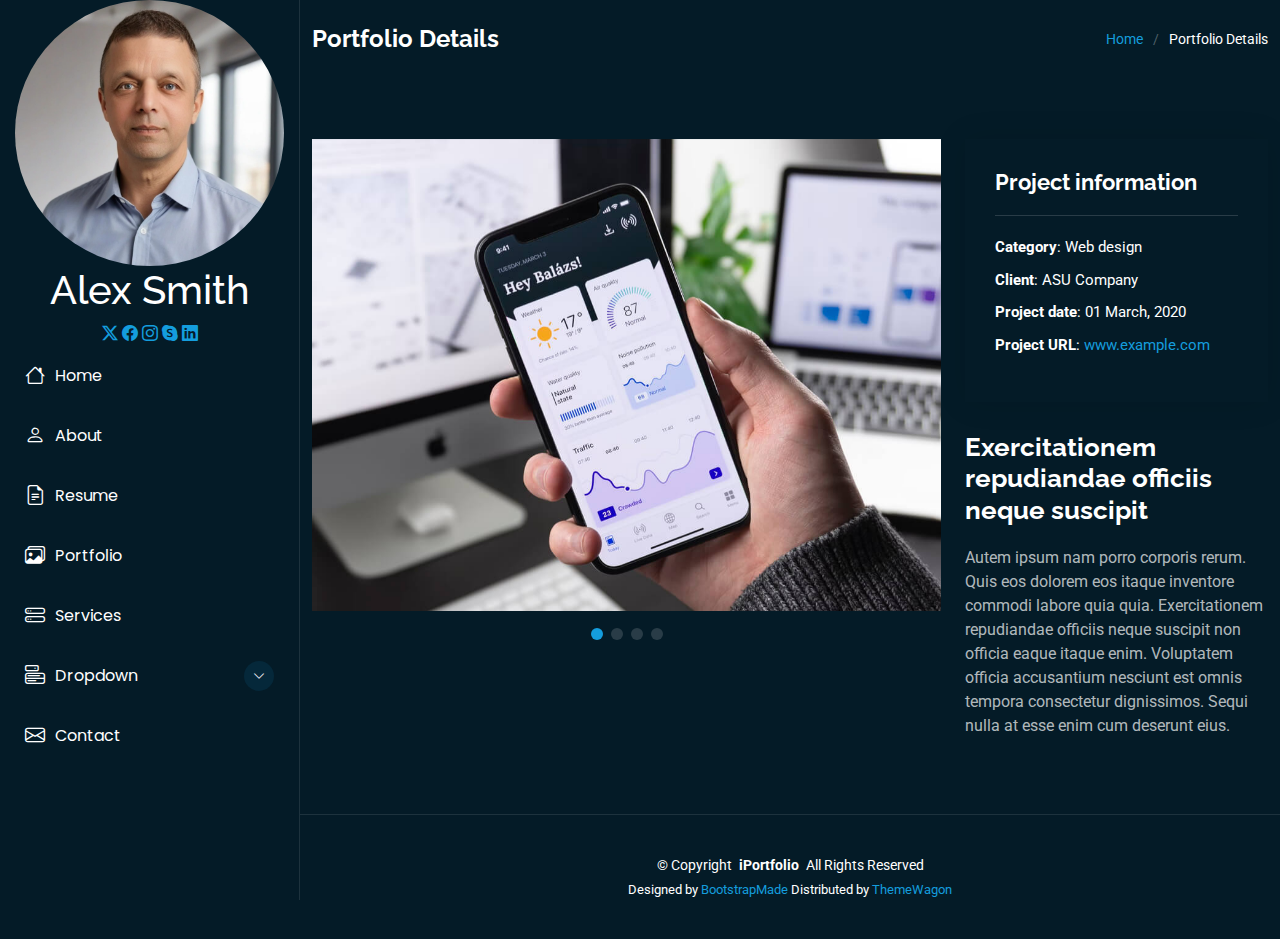
<file: portfolio-details.html>
<!DOCTYPE html>
<html lang="en">

<head>
  <meta charset="utf-8">
  <meta content="width=device-width, initial-scale=1.0" name="viewport">
  <title>Portfolio Details - iPortfolio Bootstrap Template</title>
  <meta content="" name="description">
  <meta content="" name="keywords">

  <!-- Favicons -->
  <link href="assets/img/favicon.png" rel="icon">
  <link href="assets/img/apple-touch-icon.png" rel="apple-touch-icon">

  <!-- Fonts -->
  <link href="https://fonts.googleapis.com" rel="preconnect">
  <link href="https://fonts.gstatic.com" rel="preconnect" crossorigin>
  <link href="https://fonts.googleapis.com/css2?family=Roboto:ital,wght@0,100;0,300;0,400;0,500;0,700;0,900;1,100;1,300;1,400;1,500;1,700;1,900&family=Poppins:ital,wght@0,100;0,200;0,300;0,400;0,500;0,600;0,700;0,800;0,900;1,100;1,200;1,300;1,400;1,500;1,600;1,700;1,800;1,900&family=Raleway:ital,wght@0,100;0,200;0,300;0,400;0,500;0,600;0,700;0,800;0,900;1,100;1,200;1,300;1,400;1,500;1,600;1,700;1,800;1,900&display=swap" rel="stylesheet">

  <!-- Vendor CSS Files -->
  <link href="assets/vendor/bootstrap/css/bootstrap.min.css" rel="stylesheet">
  <link href="assets/vendor/bootstrap-icons/bootstrap-icons.css" rel="stylesheet">
  <link href="assets/vendor/aos/aos.css" rel="stylesheet">
  <link href="assets/vendor/glightbox/css/glightbox.min.css" rel="stylesheet">
  <link href="assets/vendor/swiper/swiper-bundle.min.css" rel="stylesheet">

  <!-- Main CSS File -->
  <link href="assets/css/main.css" rel="stylesheet">

  <!-- =======================================================
  * Template Name: iPortfolio
  * Template URL: https://bootstrapmade.com/iportfolio-bootstrap-portfolio-websites-template/
  * Updated: Jun 29 2024 with Bootstrap v5.3.3
  * Author: BootstrapMade.com
  * License: https://bootstrapmade.com/license/
  ======================================================== -->
</head>

<body class="portfolio-details-page">

  <header id="header" class="header dark-background d-flex flex-column">
    <i class="header-toggle d-xl-none bi bi-list"></i>

    <div class="profile-img">
      <img src="assets/img/my-profile-img.jpg" alt="" class="img-fluid rounded-circle">
    </div>

    <a href="index.html" class="logo d-flex align-items-center justify-content-center">
      <!-- Uncomment the line below if you also wish to use an image logo -->
      <!-- <img src="assets/img/logo.png" alt=""> -->
      <h1 class="sitename">Alex Smith</h1>
    </a>

    <div class="social-links text-center">
      <a href="#" class="twitter"><i class="bi bi-twitter-x"></i></a>
      <a href="#" class="facebook"><i class="bi bi-facebook"></i></a>
      <a href="#" class="instagram"><i class="bi bi-instagram"></i></a>
      <a href="#" class="google-plus"><i class="bi bi-skype"></i></a>
      <a href="#" class="linkedin"><i class="bi bi-linkedin"></i></a>
    </div>

    <nav id="navmenu" class="navmenu">
      <ul>
        <li><a href="#hero"><i class="bi bi-house navicon"></i>Home</a></li>
        <li><a href="#about"><i class="bi bi-person navicon"></i> About</a></li>
        <li><a href="#resume"><i class="bi bi-file-earmark-text navicon"></i> Resume</a></li>
        <li><a href="#portfolio"><i class="bi bi-images navicon"></i> Portfolio</a></li>
        <li><a href="#services"><i class="bi bi-hdd-stack navicon"></i> Services</a></li>
        <li class="dropdown"><a href="#"><i class="bi bi-menu-button navicon"></i> <span>Dropdown</span> <i class="bi bi-chevron-down toggle-dropdown"></i></a>
          <ul>
            <li><a href="#">Dropdown 1</a></li>
            <li class="dropdown"><a href="#"><span>Deep Dropdown</span> <i class="bi bi-chevron-down toggle-dropdown"></i></a>
              <ul>
                <li><a href="#">Deep Dropdown 1</a></li>
                <li><a href="#">Deep Dropdown 2</a></li>
                <li><a href="#">Deep Dropdown 3</a></li>
                <li><a href="#">Deep Dropdown 4</a></li>
                <li><a href="#">Deep Dropdown 5</a></li>
              </ul>
            </li>
            <li><a href="#">Dropdown 2</a></li>
            <li><a href="#">Dropdown 3</a></li>
            <li><a href="#">Dropdown 4</a></li>
          </ul>
        </li>
        <li><a href="#contact"><i class="bi bi-envelope navicon"></i> Contact</a></li>
      </ul>
    </nav>

  </header>

  <main class="main">

    <!-- Page Title -->
    <div class="page-title dark-background">
      <div class="container d-lg-flex justify-content-between align-items-center">
        <h1 class="mb-2 mb-lg-0">Portfolio Details</h1>
        <nav class="breadcrumbs">
          <ol>
            <li><a href="index.html">Home</a></li>
            <li class="current">Portfolio Details</li>
          </ol>
        </nav>
      </div>
    </div><!-- End Page Title -->

    <!-- Portfolio Details Section -->
    <section id="portfolio-details" class="portfolio-details section">

      <div class="container" data-aos="fade-up" data-aos-delay="100">

        <div class="row gy-4">

          <div class="col-lg-8">
            <div class="portfolio-details-slider swiper init-swiper">

              <script type="application/json" class="swiper-config">
                {
                  "loop": true,
                  "speed": 600,
                  "autoplay": {
                    "delay": 5000
                  },
                  "slidesPerView": "auto",
                  "pagination": {
                    "el": ".swiper-pagination",
                    "type": "bullets",
                    "clickable": true
                  }
                }
              </script>

              <div class="swiper-wrapper align-items-center">

                <div class="swiper-slide">
                  <img src="assets/img/portfolio/app-1.jpg" alt="">
                </div>

                <div class="swiper-slide">
                  <img src="assets/img/portfolio/product-1.jpg" alt="">
                </div>

                <div class="swiper-slide">
                  <img src="assets/img/portfolio/branding-1.jpg" alt="">
                </div>

                <div class="swiper-slide">
                  <img src="assets/img/portfolio/books-1.jpg" alt="">
                </div>

              </div>
              <div class="swiper-pagination"></div>
            </div>
          </div>

          <div class="col-lg-4">
            <div class="portfolio-info" data-aos="fade-up" data-aos-delay="200">
              <h3>Project information</h3>
              <ul>
                <li><strong>Category</strong>: Web design</li>
                <li><strong>Client</strong>: ASU Company</li>
                <li><strong>Project date</strong>: 01 March, 2020</li>
                <li><strong>Project URL</strong>: <a href="#">www.example.com</a></li>
              </ul>
            </div>
            <div class="portfolio-description" data-aos="fade-up" data-aos-delay="300">
              <h2>Exercitationem repudiandae officiis neque suscipit</h2>
              <p>
                Autem ipsum nam porro corporis rerum. Quis eos dolorem eos itaque inventore commodi labore quia quia. Exercitationem repudiandae officiis neque suscipit non officia eaque itaque enim. Voluptatem officia accusantium nesciunt est omnis tempora consectetur dignissimos. Sequi nulla at esse enim cum deserunt eius.
              </p>
            </div>
          </div>

        </div>

      </div>

    </section><!-- /Portfolio Details Section -->

  </main>

  <footer id="footer" class="footer position-relative light-background">

    <div class="container">
      <div class="copyright text-center ">
        <p>© <span>Copyright</span> <strong class="px-1 sitename">iPortfolio</strong> <span>All Rights Reserved</span></p>
      </div>
      <div class="credits">
        <!-- All the links in the footer should remain intact. -->
        <!-- You can delete the links only if you've purchased the pro version. -->
        <!-- Licensing information: https://bootstrapmade.com/license/ -->
        <!-- Purchase the pro version with working PHP/AJAX contact form: [buy-url] -->
        Designed by <a href="https://bootstrapmade.com/">BootstrapMade</a> Distributed by <a href="https://themewagon.com">ThemeWagon</a>
      </div>
    </div>

  </footer>

  <!-- Scroll Top -->
  <a href="#" id="scroll-top" class="scroll-top d-flex align-items-center justify-content-center"><i class="bi bi-arrow-up-short"></i></a>

  <!-- Preloader -->
  <div id="preloader"></div>

  <!-- Vendor JS Files -->
  <script src="assets/vendor/bootstrap/js/bootstrap.bundle.min.js"></script>
  <script src="assets/vendor/php-email-form/validate.js"></script>
  <script src="assets/vendor/aos/aos.js"></script>
  <script src="assets/vendor/typed.js/typed.umd.js"></script>
  <script src="assets/vendor/purecounter/purecounter_vanilla.js"></script>
  <script src="assets/vendor/waypoints/noframework.waypoints.js"></script>
  <script src="assets/vendor/glightbox/js/glightbox.min.js"></script>
  <script src="assets/vendor/imagesloaded/imagesloaded.pkgd.min.js"></script>
  <script src="assets/vendor/isotope-layout/isotope.pkgd.min.js"></script>
  <script src="assets/vendor/swiper/swiper-bundle.min.js"></script>

  <!-- Main JS File -->
  <script src="assets/js/main.js"></script>

</body>

</html>
</file>
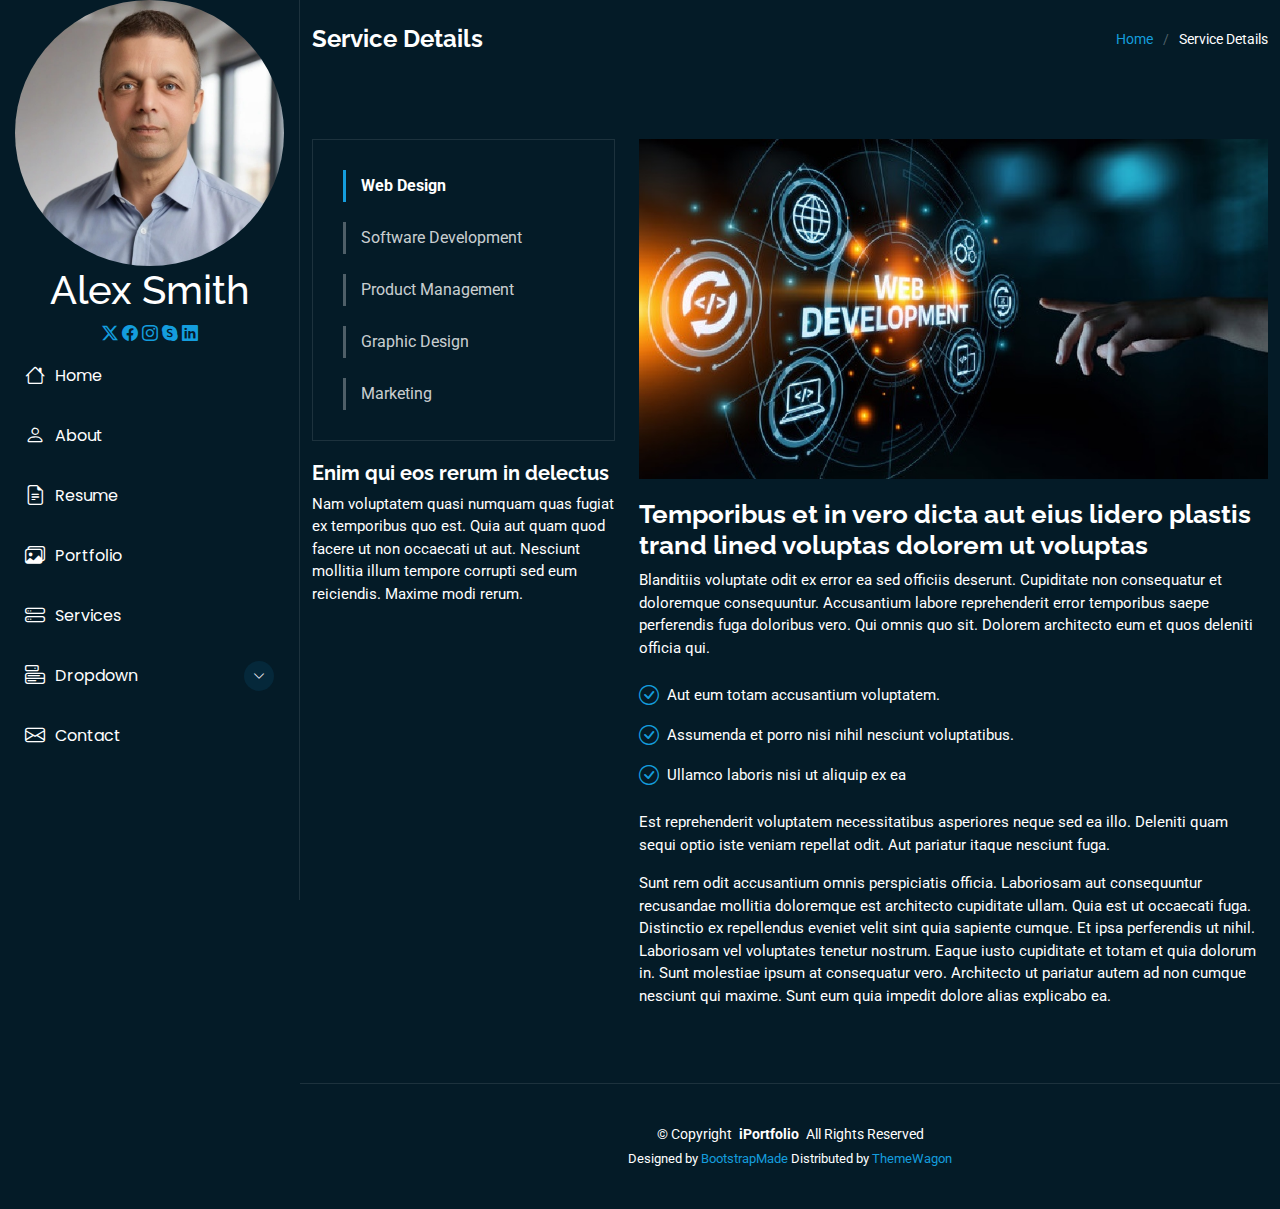
<file: service-details.html>
<!DOCTYPE html>
<html lang="en">

<head>
  <meta charset="utf-8">
  <meta content="width=device-width, initial-scale=1.0" name="viewport">
  <title>Service Details - iPortfolio Bootstrap Template</title>
  <meta content="" name="description">
  <meta content="" name="keywords">

  <!-- Favicons -->
  <link href="assets/img/favicon.png" rel="icon">
  <link href="assets/img/apple-touch-icon.png" rel="apple-touch-icon">

  <!-- Fonts -->
  <link href="https://fonts.googleapis.com" rel="preconnect">
  <link href="https://fonts.gstatic.com" rel="preconnect" crossorigin>
  <link href="https://fonts.googleapis.com/css2?family=Roboto:ital,wght@0,100;0,300;0,400;0,500;0,700;0,900;1,100;1,300;1,400;1,500;1,700;1,900&family=Poppins:ital,wght@0,100;0,200;0,300;0,400;0,500;0,600;0,700;0,800;0,900;1,100;1,200;1,300;1,400;1,500;1,600;1,700;1,800;1,900&family=Raleway:ital,wght@0,100;0,200;0,300;0,400;0,500;0,600;0,700;0,800;0,900;1,100;1,200;1,300;1,400;1,500;1,600;1,700;1,800;1,900&display=swap" rel="stylesheet">

  <!-- Vendor CSS Files -->
  <link href="assets/vendor/bootstrap/css/bootstrap.min.css" rel="stylesheet">
  <link href="assets/vendor/bootstrap-icons/bootstrap-icons.css" rel="stylesheet">
  <link href="assets/vendor/aos/aos.css" rel="stylesheet">
  <link href="assets/vendor/glightbox/css/glightbox.min.css" rel="stylesheet">
  <link href="assets/vendor/swiper/swiper-bundle.min.css" rel="stylesheet">

  <!-- Main CSS File -->
  <link href="assets/css/main.css" rel="stylesheet">

  <!-- =======================================================
  * Template Name: iPortfolio
  * Template URL: https://bootstrapmade.com/iportfolio-bootstrap-portfolio-websites-template/
  * Updated: Jun 29 2024 with Bootstrap v5.3.3
  * Author: BootstrapMade.com
  * License: https://bootstrapmade.com/license/
  ======================================================== -->
</head>

<body class="service-details-page">

  <header id="header" class="header dark-background d-flex flex-column">
    <i class="header-toggle d-xl-none bi bi-list"></i>

    <div class="profile-img">
      <img src="assets/img/my-profile-img.jpg" alt="" class="img-fluid rounded-circle">
    </div>

    <a href="index.html" class="logo d-flex align-items-center justify-content-center">
      <!-- Uncomment the line below if you also wish to use an image logo -->
      <!-- <img src="assets/img/logo.png" alt=""> -->
      <h1 class="sitename">Alex Smith</h1>
    </a>

    <div class="social-links text-center">
      <a href="#" class="twitter"><i class="bi bi-twitter-x"></i></a>
      <a href="#" class="facebook"><i class="bi bi-facebook"></i></a>
      <a href="#" class="instagram"><i class="bi bi-instagram"></i></a>
      <a href="#" class="google-plus"><i class="bi bi-skype"></i></a>
      <a href="#" class="linkedin"><i class="bi bi-linkedin"></i></a>
    </div>

    <nav id="navmenu" class="navmenu">
      <ul>
        <li><a href="#hero"><i class="bi bi-house navicon"></i>Home</a></li>
        <li><a href="#about"><i class="bi bi-person navicon"></i> About</a></li>
        <li><a href="#resume"><i class="bi bi-file-earmark-text navicon"></i> Resume</a></li>
        <li><a href="#portfolio"><i class="bi bi-images navicon"></i> Portfolio</a></li>
        <li><a href="#services"><i class="bi bi-hdd-stack navicon"></i> Services</a></li>
        <li class="dropdown"><a href="#"><i class="bi bi-menu-button navicon"></i> <span>Dropdown</span> <i class="bi bi-chevron-down toggle-dropdown"></i></a>
          <ul>
            <li><a href="#">Dropdown 1</a></li>
            <li class="dropdown"><a href="#"><span>Deep Dropdown</span> <i class="bi bi-chevron-down toggle-dropdown"></i></a>
              <ul>
                <li><a href="#">Deep Dropdown 1</a></li>
                <li><a href="#">Deep Dropdown 2</a></li>
                <li><a href="#">Deep Dropdown 3</a></li>
                <li><a href="#">Deep Dropdown 4</a></li>
                <li><a href="#">Deep Dropdown 5</a></li>
              </ul>
            </li>
            <li><a href="#">Dropdown 2</a></li>
            <li><a href="#">Dropdown 3</a></li>
            <li><a href="#">Dropdown 4</a></li>
          </ul>
        </li>
        <li><a href="#contact"><i class="bi bi-envelope navicon"></i> Contact</a></li>
      </ul>
    </nav>

  </header>

  <main class="main">

    <!-- Page Title -->
    <div class="page-title dark-background">
      <div class="container d-lg-flex justify-content-between align-items-center">
        <h1 class="mb-2 mb-lg-0">Service Details</h1>
        <nav class="breadcrumbs">
          <ol>
            <li><a href="index.html">Home</a></li>
            <li class="current">Service Details</li>
          </ol>
        </nav>
      </div>
    </div><!-- End Page Title -->

    <!-- Service Details Section -->
    <section id="service-details" class="service-details section">

      <div class="container">

        <div class="row gy-4">

          <div class="col-lg-4" data-aos="fade-up" data-aos-delay="100">
            <div class="services-list">
              <a href="#" class="active">Web Design</a>
              <a href="#">Software Development</a>
              <a href="#">Product Management</a>
              <a href="#">Graphic Design</a>
              <a href="#">Marketing</a>
            </div>

            <h4>Enim qui eos rerum in delectus</h4>
            <p>Nam voluptatem quasi numquam quas fugiat ex temporibus quo est. Quia aut quam quod facere ut non occaecati ut aut. Nesciunt mollitia illum tempore corrupti sed eum reiciendis. Maxime modi rerum.</p>
          </div>

          <div class="col-lg-8" data-aos="fade-up" data-aos-delay="200">
            <img src="assets/img/services.jpg" alt="" class="img-fluid services-img">
            <h3>Temporibus et in vero dicta aut eius lidero plastis trand lined voluptas dolorem ut voluptas</h3>
            <p>
              Blanditiis voluptate odit ex error ea sed officiis deserunt. Cupiditate non consequatur et doloremque consequuntur. Accusantium labore reprehenderit error temporibus saepe perferendis fuga doloribus vero. Qui omnis quo sit. Dolorem architecto eum et quos deleniti officia qui.
            </p>
            <ul>
              <li><i class="bi bi-check-circle"></i> <span>Aut eum totam accusantium voluptatem.</span></li>
              <li><i class="bi bi-check-circle"></i> <span>Assumenda et porro nisi nihil nesciunt voluptatibus.</span></li>
              <li><i class="bi bi-check-circle"></i> <span>Ullamco laboris nisi ut aliquip ex ea</span></li>
            </ul>
            <p>
              Est reprehenderit voluptatem necessitatibus asperiores neque sed ea illo. Deleniti quam sequi optio iste veniam repellat odit. Aut pariatur itaque nesciunt fuga.
            </p>
            <p>
              Sunt rem odit accusantium omnis perspiciatis officia. Laboriosam aut consequuntur recusandae mollitia doloremque est architecto cupiditate ullam. Quia est ut occaecati fuga. Distinctio ex repellendus eveniet velit sint quia sapiente cumque. Et ipsa perferendis ut nihil. Laboriosam vel voluptates tenetur nostrum. Eaque iusto cupiditate et totam et quia dolorum in. Sunt molestiae ipsum at consequatur vero. Architecto ut pariatur autem ad non cumque nesciunt qui maxime. Sunt eum quia impedit dolore alias explicabo ea.
            </p>
          </div>

        </div>

      </div>

    </section><!-- /Service Details Section -->

  </main>

  <footer id="footer" class="footer position-relative light-background">

    <div class="container">
      <div class="copyright text-center ">
        <p>© <span>Copyright</span> <strong class="px-1 sitename">iPortfolio</strong> <span>All Rights Reserved</span></p>
      </div>
      <div class="credits">
        <!-- All the links in the footer should remain intact. -->
        <!-- You can delete the links only if you've purchased the pro version. -->
        <!-- Licensing information: https://bootstrapmade.com/license/ -->
        <!-- Purchase the pro version with working PHP/AJAX contact form: [buy-url] -->
        Designed by <a href="https://bootstrapmade.com/">BootstrapMade</a> Distributed by <a href="https://themewagon.com">ThemeWagon</a>
      </div>
    </div>

  </footer>

  <!-- Scroll Top -->
  <a href="#" id="scroll-top" class="scroll-top d-flex align-items-center justify-content-center"><i class="bi bi-arrow-up-short"></i></a>

  <!-- Preloader -->
  <div id="preloader"></div>

  <!-- Vendor JS Files -->
  <script src="assets/vendor/bootstrap/js/bootstrap.bundle.min.js"></script>
  <script src="assets/vendor/php-email-form/validate.js"></script>
  <script src="assets/vendor/aos/aos.js"></script>
  <script src="assets/vendor/typed.js/typed.umd.js"></script>
  <script src="assets/vendor/purecounter/purecounter_vanilla.js"></script>
  <script src="assets/vendor/waypoints/noframework.waypoints.js"></script>
  <script src="assets/vendor/glightbox/js/glightbox.min.js"></script>
  <script src="assets/vendor/imagesloaded/imagesloaded.pkgd.min.js"></script>
  <script src="assets/vendor/isotope-layout/isotope.pkgd.min.js"></script>
  <script src="assets/vendor/swiper/swiper-bundle.min.js"></script>

  <!-- Main JS File -->
  <script src="assets/js/main.js"></script>

</body>

</html>
</file>
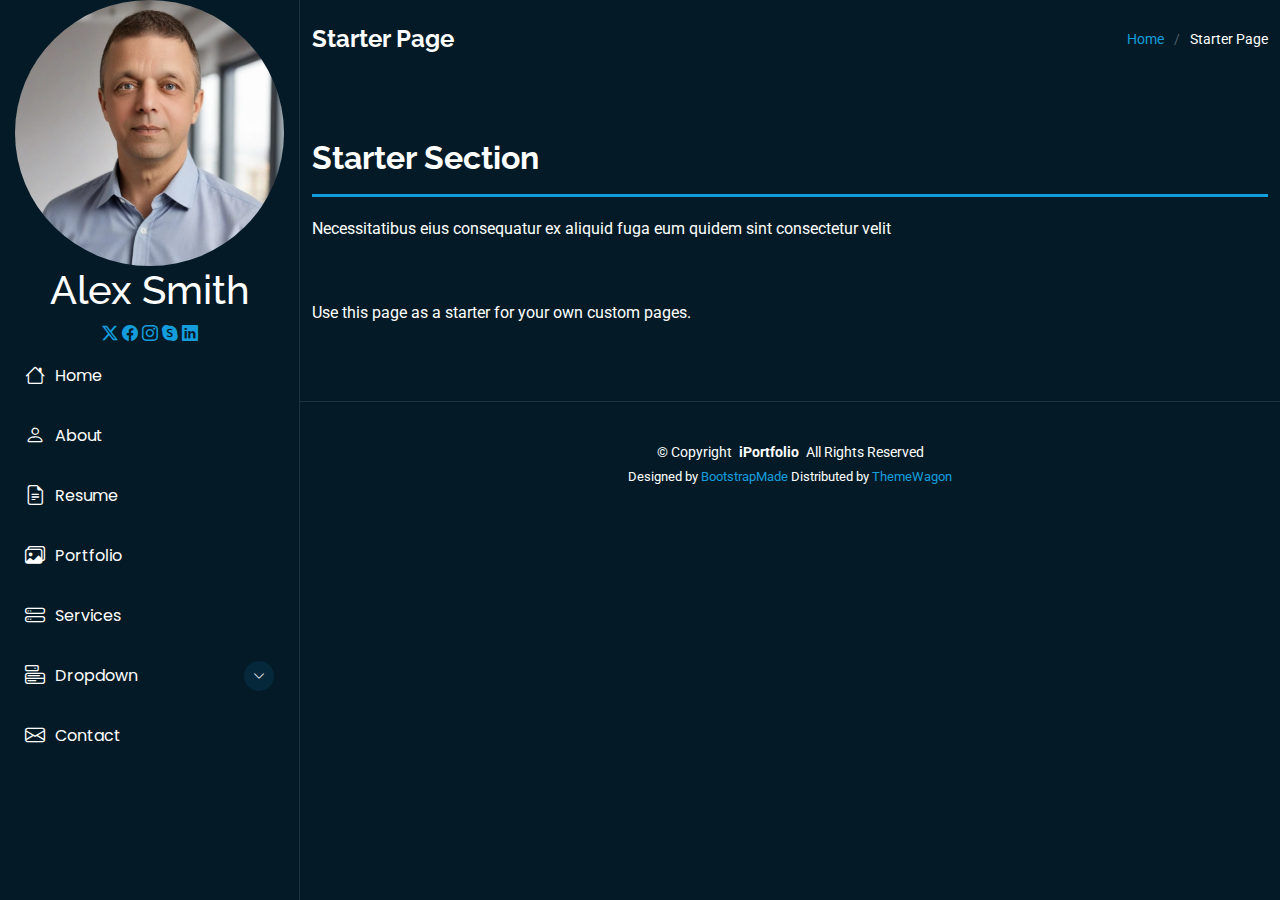
<file: starter-page.html>
<!DOCTYPE html>
<html lang="en">

<head>
  <meta charset="utf-8">
  <meta content="width=device-width, initial-scale=1.0" name="viewport">
  <title>Starter Page - iPortfolio Bootstrap Template</title>
  <meta content="" name="description">
  <meta content="" name="keywords">

  <!-- Favicons -->
  <link href="assets/img/favicon.png" rel="icon">
  <link href="assets/img/apple-touch-icon.png" rel="apple-touch-icon">

  <!-- Fonts -->
  <link href="https://fonts.googleapis.com" rel="preconnect">
  <link href="https://fonts.gstatic.com" rel="preconnect" crossorigin>
  <link href="https://fonts.googleapis.com/css2?family=Roboto:ital,wght@0,100;0,300;0,400;0,500;0,700;0,900;1,100;1,300;1,400;1,500;1,700;1,900&family=Poppins:ital,wght@0,100;0,200;0,300;0,400;0,500;0,600;0,700;0,800;0,900;1,100;1,200;1,300;1,400;1,500;1,600;1,700;1,800;1,900&family=Raleway:ital,wght@0,100;0,200;0,300;0,400;0,500;0,600;0,700;0,800;0,900;1,100;1,200;1,300;1,400;1,500;1,600;1,700;1,800;1,900&display=swap" rel="stylesheet">

  <!-- Vendor CSS Files -->
  <link href="assets/vendor/bootstrap/css/bootstrap.min.css" rel="stylesheet">
  <link href="assets/vendor/bootstrap-icons/bootstrap-icons.css" rel="stylesheet">
  <link href="assets/vendor/aos/aos.css" rel="stylesheet">
  <link href="assets/vendor/glightbox/css/glightbox.min.css" rel="stylesheet">
  <link href="assets/vendor/swiper/swiper-bundle.min.css" rel="stylesheet">

  <!-- Main CSS File -->
  <link href="assets/css/main.css" rel="stylesheet">

  <!-- =======================================================
  * Template Name: iPortfolio
  * Template URL: https://bootstrapmade.com/iportfolio-bootstrap-portfolio-websites-template/
  * Updated: Jun 29 2024 with Bootstrap v5.3.3
  * Author: BootstrapMade.com
  * License: https://bootstrapmade.com/license/
  ======================================================== -->
</head>

<body class="starter-page-page">

  <header id="header" class="header dark-background d-flex flex-column">
    <i class="header-toggle d-xl-none bi bi-list"></i>

    <div class="profile-img">
      <img src="assets/img/my-profile-img.jpg" alt="" class="img-fluid rounded-circle">
    </div>

    <a href="index.html" class="logo d-flex align-items-center justify-content-center">
      <!-- Uncomment the line below if you also wish to use an image logo -->
      <!-- <img src="assets/img/logo.png" alt=""> -->
      <h1 class="sitename">Alex Smith</h1>
    </a>

    <div class="social-links text-center">
      <a href="#" class="twitter"><i class="bi bi-twitter-x"></i></a>
      <a href="#" class="facebook"><i class="bi bi-facebook"></i></a>
      <a href="#" class="instagram"><i class="bi bi-instagram"></i></a>
      <a href="#" class="google-plus"><i class="bi bi-skype"></i></a>
      <a href="#" class="linkedin"><i class="bi bi-linkedin"></i></a>
    </div>

    <nav id="navmenu" class="navmenu">
      <ul>
        <li><a href="#hero"><i class="bi bi-house navicon"></i>Home</a></li>
        <li><a href="#about"><i class="bi bi-person navicon"></i> About</a></li>
        <li><a href="#resume"><i class="bi bi-file-earmark-text navicon"></i> Resume</a></li>
        <li><a href="#portfolio"><i class="bi bi-images navicon"></i> Portfolio</a></li>
        <li><a href="#services"><i class="bi bi-hdd-stack navicon"></i> Services</a></li>
        <li class="dropdown"><a href="#"><i class="bi bi-menu-button navicon"></i> <span>Dropdown</span> <i class="bi bi-chevron-down toggle-dropdown"></i></a>
          <ul>
            <li><a href="#">Dropdown 1</a></li>
            <li class="dropdown"><a href="#"><span>Deep Dropdown</span> <i class="bi bi-chevron-down toggle-dropdown"></i></a>
              <ul>
                <li><a href="#">Deep Dropdown 1</a></li>
                <li><a href="#">Deep Dropdown 2</a></li>
                <li><a href="#">Deep Dropdown 3</a></li>
                <li><a href="#">Deep Dropdown 4</a></li>
                <li><a href="#">Deep Dropdown 5</a></li>
              </ul>
            </li>
            <li><a href="#">Dropdown 2</a></li>
            <li><a href="#">Dropdown 3</a></li>
            <li><a href="#">Dropdown 4</a></li>
          </ul>
        </li>
        <li><a href="#contact"><i class="bi bi-envelope navicon"></i> Contact</a></li>
      </ul>
    </nav>

  </header>

  <main class="main">

    <!-- Page Title -->
    <div class="page-title dark-background">
      <div class="container d-lg-flex justify-content-between align-items-center">
        <h1 class="mb-2 mb-lg-0">Starter Page</h1>
        <nav class="breadcrumbs">
          <ol>
            <li><a href="index.html">Home</a></li>
            <li class="current">Starter Page</li>
          </ol>
        </nav>
      </div>
    </div><!-- End Page Title -->

    <!-- Starter Section Section -->
    <section id="starter-section" class="starter-section section">

      <!-- Section Title -->
      <div class="container section-title" data-aos="fade-up">
        <h2>Starter Section</h2>
        <p>Necessitatibus eius consequatur ex aliquid fuga eum quidem sint consectetur velit</p>
      </div><!-- End Section Title -->

      <div class="container" data-aos="fade-up">
        <p>Use this page as a starter for your own custom pages.</p>
      </div>

    </section><!-- /Starter Section Section -->

  </main>

  <footer id="footer" class="footer position-relative light-background">

    <div class="container">
      <div class="copyright text-center ">
        <p>© <span>Copyright</span> <strong class="px-1 sitename">iPortfolio</strong> <span>All Rights Reserved</span></p>
      </div>
      <div class="credits">
        <!-- All the links in the footer should remain intact. -->
        <!-- You can delete the links only if you've purchased the pro version. -->
        <!-- Licensing information: https://bootstrapmade.com/license/ -->
        <!-- Purchase the pro version with working PHP/AJAX contact form: [buy-url] -->
        Designed by <a href="https://bootstrapmade.com/">BootstrapMade</a> Distributed by <a href="https://themewagon.com">ThemeWagon</a>
      </div>
    </div>

  </footer>

  <!-- Scroll Top -->
  <a href="#" id="scroll-top" class="scroll-top d-flex align-items-center justify-content-center"><i class="bi bi-arrow-up-short"></i></a>

  <!-- Preloader -->
  <div id="preloader"></div>

  <!-- Vendor JS Files -->
  <script src="assets/vendor/bootstrap/js/bootstrap.bundle.min.js"></script>
  <script src="assets/vendor/php-email-form/validate.js"></script>
  <script src="assets/vendor/aos/aos.js"></script>
  <script src="assets/vendor/typed.js/typed.umd.js"></script>
  <script src="assets/vendor/purecounter/purecounter_vanilla.js"></script>
  <script src="assets/vendor/waypoints/noframework.waypoints.js"></script>
  <script src="assets/vendor/glightbox/js/glightbox.min.js"></script>
  <script src="assets/vendor/imagesloaded/imagesloaded.pkgd.min.js"></script>
  <script src="assets/vendor/isotope-layout/isotope.pkgd.min.js"></script>
  <script src="assets/vendor/swiper/swiper-bundle.min.js"></script>

  <!-- Main JS File -->
  <script src="assets/js/main.js"></script>

</body>

</html>
</file>
<file: assets/css/main.css>
/**
* Template Name: iPortfolio
* Template URL: https://bootstrapmade.com/iportfolio-bootstrap-portfolio-websites-template/
* Updated: Jun 29 2024 with Bootstrap v5.3.3
* Author: BootstrapMade.com
* License: https://bootstrapmade.com/license/
*/

/*--------------------------------------------------------------
# Font & Color Variables
# Help: https://bootstrapmade.com/color-system/
--------------------------------------------------------------*/
/* Fonts */
:root {
  --default-font: "Roboto",  system-ui, -apple-system, "Segoe UI", Roboto, "Helvetica Neue", Arial, "Noto Sans", "Liberation Sans", sans-serif, "Apple Color Emoji", "Segoe UI Emoji", "Segoe UI Symbol", "Noto Color Emoji";
  --heading-font: "Raleway",  sans-serif;
  --nav-font: "Poppins",  sans-serif;
}

/* Global Colors - The following color variables are used throughout the website. Updating them here will change the color scheme of the entire website */
:root { 
  --background-color: #041b27; /* Background color for the entire website, including individual sections */
  --default-color: #ffffff; /* Default color used for the majority of the text content across the entire website */
  --heading-color: #ffffff; /* Color for headings, subheadings and title throughout the website */
  --accent-color: #149ddd; /* Accent color that represents your brand on the website. It's used for buttons, links, and other elements that need to stand out */
  --surface-color: #ffffff; /* The surface color is used as a background of boxed elements within sections, such as cards, icon boxes, or other elements that require a visual separation from the global background. */
  --contrast-color: #ffffff; /* Contrast color for text, ensuring readability against backgrounds of accent, heading, or default colors. */
}

/* Nav Menu Colors - The following color variables are used specifically for the navigation menu. They are separate from the global colors to allow for more customization options */
:root {
  --nav-color: #041b27;  /* The default color of the main navmenu links */
  --nav-hover-color: #ffffff; /* Applied to main navmenu links when they are hovered over or active */
  --nav-mobile-background-color: #040b14; /* Used as the background color for mobile navigation menu */
  --nav-dropdown-background-color: #040b14; /* Used as the background color for dropdown items that appear when hovering over primary navigation items */
  --nav-dropdown-color: #a8a9b4; /* Used for navigation links of the dropdown items in the navigation menu. */
  --nav-dropdown-hover-color: #ffffff; /* Similar to --nav-hover-color, this color is applied to dropdown navigation links when they are hovered over. */
}

/* Color Presets - These classes override global colors when applied to any section or element, providing reuse of the sam color scheme. */

.light-background {
  --background-color: #041b27;
  --surface-color: #ffffff;
}

.dark-background {
  --background-color: #041b27;
  --default-color: #ffffff;
  --heading-color: #ffffff;
  --surface-color: #151f2b;
  --contrast-color: #ffffff;
}

/* Smooth scroll */
:root {
  scroll-behavior: smooth;
}

/*--------------------------------------------------------------
# General Styling & Shared Classes
--------------------------------------------------------------*/
body {
  color: var(--default-color);
  background-color: var(--background-color);
  font-family: var(--default-font);
}

a {
  color: var(--accent-color);
  text-decoration: none;
  transition: 0.3s;
}

a:hover {
  color: color-mix(in srgb, var(--accent-color), transparent 25%);
  text-decoration: none;
}

h1,
h2,
h3,
h4,
h5,
h6 {
  color: var(--heading-color);
  font-family: var(--heading-font);
}

/* PHP Email Form Messages
------------------------------*/
.php-email-form .error-message {
  display: none;
  background: #df1529;
  color: #000000;
  text-align: left;
  padding: 15px;
  margin-bottom: 24px;
  font-weight: 600;
}

.php-email-form .sent-message {
  display: none;
  color: #000000;
  background: #059652;
  text-align: center;
  padding: 15px;
  margin-bottom: 24px;
  font-weight: 600;
}

.php-email-form .loading {
  display: none;
  background: var(--surface-color);
  text-align: center;
  padding: 15px;
  margin-bottom: 24px;
}

.php-email-form .loading:before {
  content: "";
  display: inline-block;
  border-radius: 50%;
  width: 24px;
  height: 24px;
  margin: 0 10px -6px 0;
  border: 3px solid var(--accent-color);
  border-top-color: var(--surface-color);
  animation: php-email-form-loading 1s linear infinite;
}

@keyframes php-email-form-loading {
  0% {
    transform: rotate(0deg);
  }

  100% {
    transform: rotate(360deg);
  }
}

/*--------------------------------------------------------------
# Global Header
--------------------------------------------------------------*/
.header {
  color: var(--default-color);
  background-color: var(--background-color);
  position: fixed;
  top: 0;
  left: 0;
  bottom: 0;
  padding: 0 15px;
  width: 300px;
  transition: all ease-in-out 0.3s;
  overflow-y: auto;
  z-index: 997;
  border-right: 1px solid color-mix(in srgb, var(--default-color), transparent 90%);
}

.header .animated-gradient-bg .profile-img img {
  margin: 15px auto;
  display: block;
  width: 120px;
  border: 8px solid color-mix(in srgb, var(--default-color), transparent 85%);
}

.header .animated-gradient-bg .logo {
  line-height: 1;
  margin-bottom: 15px;
}

.header .animated-gradient-bg .logo img {
  max-height: 32px;
  margin-right: 8px;
}

.header .animated-gradient-bg .logo h1 {
  font-size: 24px;
  margin: 0;
  font-weight: 700;
  color: var(--heading-color);
}

.header .animated-gradient-bg .social-links {
  margin: 0 0 20px 0;
}

.header .animated-gradient-bg .social-links a {
  font-size: 16px;
  display: inline-flex;
  align-items: center;
  justify-content: center;
  background: color-mix(in srgb, var(--default-color), transparent 90%);
  color: var(--default-color);
  margin: 0 2px;
  border-radius: 50%;
  text-align: center;
  width: 40px;
  height: 40px;
  transition: 0.3s;
}

.header .animated-gradient-bg .social-links a:hover {
  color: var(--contrast-color);
  background: var(--accent-color);
}

@media (min-width: 1200px) {

  .header~main,
  .header~#footer {
    margin-left: 300px;
  }
}

@media (max-width: 1199px) {
  .header {
    left: -100%;
  }
}

.header.header-show {
  left: 0;
}

.header .header-toggle {
  color: var(--contrast-color);
  background-color: var(--accent-color);
  font-size: 22px;
  display: flex;
  align-items: center;
  justify-content: center;
  width: 40px;
  height: 40px;
  border-radius: 50%;
  cursor: pointer;
  position: fixed;
  top: 15px;
  right: 15px;
  z-index: 9999;
  transition: background-color 0.3s;
}

.header .header-toggle:hover {
  color: var(--contrast-color);
  background-color: color-mix(in srgb, var(--accent-color) 90%, white 15%);
}

/*--------------------------------------------------------------
# Navigation Menu
--------------------------------------------------------------*/
.mobile-nav-toggle {
  display: none;
}

.navmenu {
  padding: 0;
  z-index: 9997;
}

.navmenu ul {
  list-style: none;
  padding: 0 0 20px 0;
  margin: 0;
}

.navmenu a,
.navmenu a:focus {
  color: white;
  padding: 15px 10px;
  font-family: var(--nav-font);
  font-size: 16px;
  font-weight: 400;
  display: flex;
  align-items: center;
  white-space: nowrap;
  transition: 0.3s;
  width: 100%;
}

.navmenu a .navicon,
.navmenu a:focus .navicon {
  font-size: 20px;
  margin-right: 10px;
}

.navmenu a .toggle-dropdown,
.navmenu a:focus .toggle-dropdown {
  font-size: 12px;
  line-height: 0;
  margin-left: auto;
  width: 30px;
  height: 30px;
  display: flex;
  align-items: center;
  justify-content: center;
  border-radius: 50%;
  transition: 0.3s;
  flex-shrink: 0;
  background-color: color-mix(in srgb, var(--accent-color), transparent 90%);
}

.navmenu a .toggle-dropdown:hover,
.navmenu a:focus .toggle-dropdown:hover {
  background-color: var(--accent-color);
  color: var(--contrast-color);
}

.navmenu a:hover,
.navmenu .active,
.navmenu .active:focus {
  color: var(--accent-color);
}

.navmenu a:hover .navicon,
.navmenu .active .navicon,
.navmenu .active:focus .navicon {
  color: var(--accent-color);
}

.navmenu .active .toggle-dropdown,
.navmenu .active:focus .toggle-dropdown {
  background-color: var(--accent-color);
  color: var(--contrast-color);
  transform: rotate(180deg);
}

.navmenu .dropdown {
  display: block;
}

.navmenu .dropdown a,
.navmenu .dropdown a:focus {
  color: --nav-dropdown-color;
}

.navmenu .dropdown a:hover,
.navmenu .dropdown .active,
.navmenu .dropdown .active:focus {
  color: var(--nav-dropdown-hover-color);
}

.navmenu .dropdown ul {
  position: static;
  display: none;
  z-index: 99;
  padding: 5px 10px;
  margin: 5px 10px;
  background-color: var(--nav-dropdown-background-color);
  border: 1px solid color-mix(in srgb, var(--default-color), transparent 90%);
  box-shadow: none;
  transition: all 0.5s ease-in-out;
}

.navmenu .dropdown ul ul {
  background-color: rgba(33, 37, 41, 0.1);
}

.navmenu .dropdown>.dropdown-active {
  display: block;
  background-color: rgba(33, 37, 41, 0.03);
}

/*--------------------------------------------------------------
# Global Footer
--------------------------------------------------------------*/
.footer {
  color: var(--default-color);
  background-color: var(--background-color);
  font-size: 14px;
  padding: 40px 0;
  position: relative;
  border-top: 1px solid color-mix(in srgb, var(--default-color), transparent 90%);
}

.footer .copyright p {
  margin-bottom: 0;
}

.footer .credits {
  margin-top: 4px;
  font-size: 13px;
  text-align: center;
}

/*--------------------------------------------------------------
# Preloader
--------------------------------------------------------------*/
#preloader {
  position: fixed;
  inset: 0;
  z-index: 999999;
  overflow: hidden;
  background: var(--background-color);
  transition: all 0.6s ease-out;
}

#preloader:before {
  content: "";
  position: fixed;
  top: calc(50% - 30px);
  left: calc(50% - 30px);
  border: 6px solid #ffffff;
  border-color: var(--accent-color) transparent var(--accent-color) transparent;
  border-radius: 50%;
  width: 60px;
  height: 60px;
  animation: animate-preloader 1.5s linear infinite;
}

@keyframes animate-preloader {
  0% {
    transform: rotate(0deg);
  }

  100% {
    transform: rotate(360deg);
  }
}

/*--------------------------------------------------------------
# Scroll Top Button
--------------------------------------------------------------*/
.scroll-top {
  position: fixed;
  visibility: hidden;
  opacity: 0;
  right: 15px;
  bottom: -15px;
  z-index: 99999;
  background-color: var(--accent-color);
  width: 44px;
  height: 44px;
  border-radius: 50px;
  transition: all 0.4s;
}

.scroll-top i {
  font-size: 24px;
  color: var(--contrast-color);
  line-height: 0;
}

.scroll-top:hover {
  background-color: color-mix(in srgb, var(--accent-color), transparent 20%);
  color: var(--contrast-color);
}

.scroll-top.active {
  visibility: visible;
  opacity: 1;
  bottom: 15px;
}

/*--------------------------------------------------------------
# Disable aos animation delay on mobile devices
--------------------------------------------------------------*/
@media screen and (max-width: 768px) {
  [data-aos-delay] {
    transition-delay: 0 !important;
  }
}

/*--------------------------------------------------------------
# Global Page Titles & Breadcrumbs
--------------------------------------------------------------*/
.page-title {
  color: var(--default-color);
  background-color: var(--background-color);
  padding: 25px 0;
  position: relative;
  border-bottom: white, solid, 1px;
}

.page-title h1 {
  font-size: 24px;
  font-weight: 700;
}

.page-title .breadcrumbs ol {
  display: flex;
  flex-wrap: wrap;
  list-style: none;
  padding: 0;
  margin: 0;
  font-size: 14px;
  font-weight: 400;
  color: white;
}

.page-title .breadcrumbs ol li+li {
  padding-left: 10px;
  color: white;
}

.page-title .breadcrumbs ol li+li::before {
  content: "/";
  display: inline-block;
  padding-right: 10px;
  color: color-mix(in srgb, white, transparent 70%);
}

/*--------------------------------------------------------------
# Global Sections
--------------------------------------------------------------*/
section,
.section {
  color: var(--default-color);
  background-color: var(--background-color);
  padding: 60px 0;
  overflow: clip;
}

/*--------------------------------------------------------------
# Global Section Titles
--------------------------------------------------------------*/
.section-title {
  padding-bottom: 60px;
  position: relative;
}

.section-title h2 {
  font-size: 32px;
  font-weight: 700;
  margin-bottom: 20px;
  padding-bottom: 20px;
  position: relative;
}

.section-title h2:after {
  content: "";
  position: absolute;
  display: block;
  width: 100%;
  height: 3px;
  background: var(--accent-color);
  left: 0;
  bottom: 0;
}

.section-title p {
  margin-bottom: 0;
}

/*--------------------------------------------------------------
# Hero Section
--------------------------------------------------------------*/
.hero {
  width: 100%;
  min-height: 100vh;
  position: relative;
  padding: 80px 0;
  display: flex;
  align-items: center;
  justify-content: center;
}

.hero #particles-js img {
  position: absolute;
  inset: 0;
  display: block;
  width: 100%;
  height: 100%;
  object-fit: cover;
  z-index: -1;
}

.hero:before {
  content: "";
  /* background: color-mix(in srgb, var(--background-color), transparent 70%); */
  position: absolute;
  inset: 0;
  z-index: 2;
}

.hero #particles-js .container {
  position: relative;
  z-index: 3;
  margin-top: 350px;
}

.hero #particles-js h1 {
  margin: 0;
  font-size: 100px;
  font-weight: 900;
  color: #ffffff;
  text-shadow: #111111;
}

.hero #particles-js p {
  margin: 5px 0 0 0;
  font-size: 40px;
  font-weight: 400;
  color: #ffffff;
  text-shadow: #111111;
}

.hero #particles-js p span {
  letter-spacing: 1px;
  border-bottom: 2px solid var(--accent-color);
}

.hero #particles-js .social-links {
  margin-top: 25px;
}

.hero #particles-js .social-links a {
  font-size: 24px;
  display: inline-block;
  color: color-mix(in srgb, var(--default-color), transparent 50%);
  line-height: 1;
  margin-right: 20px;
  transition: 0.3s;
}

.hero #particles-js .social-links a:hover {
  color: var(--accent-color);
}

@media (max-width: 768px) {
  .hero #particles-js h2 {
    font-size: 32px;
  }

  .hero #particles-js p {
    font-size: 20px;
  }
}

/*--------------------------------------------------------------
# About Section
--------------------------------------------------------------*/
.about .content h2 {
  font-weight: 700;
  font-size: 24px;
}

.about .content ul {
  list-style: none;
  padding: 0;
}

.about .content ul li {
  margin-bottom: 20px;
  display: flex;
  align-items: center;
}

.about .content ul strong {
  margin-right: 10px;
}

.about .content ul i {
  font-size: 16px;
  margin-right: 5px;
  color: var(--accent-color);
  line-height: 0;
}

/*--------------------------------------------------------------
# Stats Section
--------------------------------------------------------------*/
.stats .stats-item {
  padding: 30px;
  width: 100%;
}

.stats .stats-item i {
  color: var(--accent-color);
  display: block;
  font-size: 44px;
  float: left;
  line-height: 0;
}

.stats .stats-item .purecounter {
  color: var(--heading-color);
  font-size: 48px;
  line-height: 40px;
  display: block;
  font-weight: 700;
  margin-left: 60px;
}

.stats .stats-item p {
  color: color-mix(in srgb, var(--default-color), transparent 40%);
  padding: 15px 0 0 0;
  margin: 0 0 0 60px;
  font-family: var(--heading-font);
  font-size: 14px;
}

/*--------------------------------------------------------------
# Skills Section
--------------------------------------------------------------*/
.skills .progress {
  height: 60px;
  display: block;
  background: none;
  border-radius: 0;
}

.skills .progress .skill {
  color: var(--heading-color);
  padding: 0;
  margin: 0 0 6px 0;
  text-transform: uppercase;
  display: block;
  font-weight: 600;
  font-family: var(--heading-font);
}

.skills .progress .skill .val {
  float: right;
  font-style: normal;
}

.skills .progress-bar-wrap {
  background: color-mix(in srgb, var(--default-color), transparent 90%);
  height: 10px;
}

.skills .progress-bar {
  width: 1px;
  height: 10px;
  transition: 0.9s;
  background-color: var(--accent-color);
}

/*--------------------------------------------------------------
# Resume Section
--------------------------------------------------------------*/
.resume .resume-title {
  color: var(--heading-color);
  font-size: 26px;
  font-weight: 700;
  margin-top: 20px;
  margin-bottom: 20px;
}

.resume .resume-item {
  padding: 0 0 20px 20px;
  margin-top: -2px;
  border-left: 2px solid var(--accent-color);
  position: relative;
}

.resume .resume-item h4 {
  line-height: 18px;
  font-size: 18px;
  font-weight: 600;
  text-transform: uppercase;
  color: color-mix(in srgb, var(--default-color), transparent 20%);
  margin-bottom: 10px;
}

.resume .resume-item h5 {
  font-size: 16px;
  padding: 5px 15px;
  display: inline-block;
  font-weight: 600;
  margin-bottom: 10px;
}

.resume .resume-item ul {
  padding-left: 20px;
}

.resume .resume-item ul li {
  padding-bottom: 10px;
}

.resume .resume-item:last-child {
  padding-bottom: 0;
}

.resume .resume-item::before {
  content: "";
  position: absolute;
  width: 16px;
  height: 16px;
  border-radius: 50px;
  left: -9px;
  top: 0;
  background: var(--background-color);
  border: 2px solid var(--accent-color);
}

/*--------------------------------------------------------------
# Portfolio Section
--------------------------------------------------------------*/
.portfolio .portfolio-filters {
  padding: 0;
  margin: 0 auto 20px auto;
  list-style: none;
  text-align: center;
}

.portfolio .portfolio-filters li {
  cursor: pointer;
  display: inline-block;
  padding: 0;
  font-size: 14px;
  font-weight: 400;
  margin: 0 10px;
  line-height: 1;
  text-transform: uppercase;
  margin-bottom: 10px;
  transition: all 0.3s ease-in-out;
}

.portfolio .portfolio-filters li:hover,
.portfolio .portfolio-filters li.filter-active {
  color: var(--accent-color);
}

.portfolio .portfolio-filters li:first-child {
  margin-left: 0;
}

.portfolio .portfolio-filters li:last-child {
  margin-right: 0;
}

@media (max-width: 575px) {
  .portfolio .portfolio-filters li {
    font-size: 14px;
    margin: 0 5px;
  }
}

.portfolio .portfolio-content {
  position: relative;
  overflow: hidden;
}

.portfolio .portfolio-content img {
  transition: 0.3s;
}

.portfolio .portfolio-content .portfolio-info {
  opacity: 0;
  position: absolute;
  inset: 0;
  z-index: 3;
  transition: all ease-in-out 0.3s;
  background: rgba(0, 0, 0, 0.6);
  padding: 15px;
}

.portfolio .portfolio-content .portfolio-info h4 {
  font-size: 14px;
  padding: 5px 10px;
  font-weight: 400;
  color: #ffffff;
  display: inline-block;
  background-color: var(--accent-color);
}

.portfolio .portfolio-content .portfolio-info p {
  position: absolute;
  bottom: 10px;
  text-align: center;
  display: inline-block;
  left: 0;
  right: 0;
  font-size: 16px;
  font-weight: 600;
  color: rgba(255, 255, 255, 0.8);
}

.portfolio .portfolio-content .portfolio-info .preview-link,
.portfolio .portfolio-content .portfolio-info .details-link {
  position: absolute;
  left: calc(50% - 40px);
  font-size: 26px;
  top: calc(50% - 14px);
  color: #fff;
  transition: 0.3s;
  line-height: 1.2;
}

.portfolio .portfolio-content .portfolio-info .preview-link:hover,
.portfolio .portfolio-content .portfolio-info .details-link:hover {
  color: var(--accent-color);
}

.portfolio .portfolio-content .portfolio-info .details-link {
  left: 50%;
  font-size: 34px;
  line-height: 0;
}

.portfolio .portfolio-content:hover .portfolio-info {
  opacity: 1;
}

.portfolio .portfolio-content:hover img {
  transform: scale(1.1);
}

/*--------------------------------------------------------------
# Services Section
--------------------------------------------------------------*/
.services .service-item {
  position: relative;
}

.services .service-item .icon {
  background: var(--accent-color);
  display: flex;
  align-items: center;
  justify-content: center;
  width: 54px;
  height: 54px;
  border-radius: 50%;
  transition: 0.5s;
  border: 1px solid var(--accent-color);
  margin-right: 20px;
}

.services .service-item .icon i {
  color: var(--contrast-color);
  font-size: 24px;
  line-height: 0;
}

.services .service-item:hover .icon {
  background: var(--surface-color);
}

.services .service-item:hover .icon i {
  color: var(--accent-color);
}

.services .service-item .title {
  font-weight: 700;
  margin-bottom: 15px;
  font-size: 18px;
}

.services .service-item .title a {
  color: var(--heading-color);
}

.services .service-item .title a:hover {
  color: var(--accent-color);
}

.services .service-item .description {
  line-height: 24px;
  font-size: 14px;
}

/*--------------------------------------------------------------
# Testimonials Section
--------------------------------------------------------------*/
.testimonials .testimonials-carousel,
.testimonials .testimonials-slider {
  overflow: hidden;
}

.testimonials .testimonial-item {
  box-sizing: content-box;
  text-align: center;
  min-height: 320px;
}

.testimonials .testimonial-item .testimonial-img {
  width: 90px;
  border-radius: 50%;
  margin: 0 auto;
}

.testimonials .testimonial-item h3 {
  font-size: 18px;
  font-weight: bold;
  margin: 10px 0 5px 0;
}

.testimonials .testimonial-item h4 {
  font-size: 14px;
  color: color-mix(in srgb, var(--default-color), transparent 20%);
  margin: 0;
}

.testimonials .testimonial-item .quote-icon-left,
.testimonials .testimonial-item .quote-icon-right {
  color: color-mix(in srgb, var(--accent-color), transparent 40%);
  font-size: 26px;
  line-height: 0;
}

.testimonials .testimonial-item .quote-icon-left {
  display: inline-block;
  left: -5px;
  position: relative;
}

.testimonials .testimonial-item .quote-icon-right {
  display: inline-block;
  right: -5px;
  position: relative;
  top: 10px;
  transform: scale(-1, -1);
}

.testimonials .testimonial-item p {
  font-style: italic;
  margin: 0 15px 15px 15px;
  padding: 20px;
  background-color: var(--surface-color);
  position: relative;
  margin-bottom: 35px;
  border-radius: 6px;
  box-shadow: 0px 2px 15px rgba(0, 0, 0, 0.1);
  color: #000000;
}

.testimonials .testimonial-item p::after {
  content: "";
  width: 0;
  height: 0;
  border-top: 20px solid var(--surface-color);
  border-right: 20px solid transparent;
  border-left: 20px solid transparent;
  position: absolute;
  bottom: -20px;
  left: calc(50% - 20px);
}

.testimonials .swiper-wrapper {
  height: auto;
}

.testimonials .swiper-pagination {
  margin-top: 40px;
  position: relative;
}

.testimonials .swiper-pagination .swiper-pagination-bullet {
  width: 12px;
  height: 12px;
  background-color: var(--background-color);
  opacity: 1;
  border: 1px solid var(--accent-color);
}

.testimonials .swiper-pagination .swiper-pagination-bullet-active {
  background-color: var(--accent-color);
}

/*--------------------------------------------------------------
# Contact Section
--------------------------------------------------------------*/
.contact .info-wrap {
  background-color: var(--surface-color);
  box-shadow: 0px 0px 20px rgba(0, 0, 0, 0.1);
  padding: 30px;
}

@media (max-width: 575px) {
  .contact .info-wrap {
    padding: 20px;
  }
}

.contact .info-item {
  margin-bottom: 40px;
}

.contact .info-item i {
  font-size: 20px;
  color: var(--accent-color);
  background: color-mix(in srgb, var(--accent-color), transparent 92%);
  width: 44px;
  height: 44px;
  display: flex;
  justify-content: center;
  align-items: center;
  border-radius: 50px;
  transition: all 0.3s ease-in-out;
  margin-right: 15px;
}

.contact .info-item h3 {
  padding: 0;
  font-size: 18px;
  font-weight: 700;
  margin-bottom: 5px;
  color: #000000;
}

.contact .info-item p {
  padding: 0;
  margin-bottom: 0;
  font-size: 14px;
  color: #000000;
}

.contact .info-item:hover i {
  background: var(--accent-color);
  color: var(--contrast-color);
}

.contact .php-email-form {
  background-color: var(--surface-color);
  height: 100%;
  padding: 30px;
  box-shadow: 0px 0px 20px rgba(0, 0, 0, 0.1);
  color: #000000;
}

@media (max-width: 575px) {
  .contact .php-email-form {
    padding: 20px;
  }
}

.contact .php-email-form input[type=text],
.contact .php-email-form input[type=email],
.contact .php-email-form textarea {
  font-size: 14px;
  padding: 10px 15px;
  box-shadow: none;
  border-radius: 0;
  color: #000000;
  background-color: var(--surface-color);
  border-color: color-mix(in srgb, #000000, transparent 80%);
}

.contact .php-email-form input[type=text]:focus,
.contact .php-email-form input[type=email]:focus,
.contact .php-email-form textarea:focus {
  border-color: var(--accent-color);
}

.contact .php-email-form input[type=text]::placeholder,
.contact .php-email-form input[type=email]::placeholder,
.contact .php-email-form textarea::placeholder {
  color: color-mix(in srgb, var(--default-color), transparent 70%);
}

.contact .php-email-form button[type=submit] {
  color: var(--contrast-color);
  background: var(--accent-color);
  border: 0;
  padding: 10px 30px;
  transition: 0.4s;
  border-radius: 50px;
}

.contact .php-email-form button[type=submit]:hover {
  background: color-mix(in srgb, var(--accent-color), transparent 25%);
}

/*--------------------------------------------------------------
# Portfolio Details Section
--------------------------------------------------------------*/
.portfolio-details .portfolio-details-slider img {
  width: 100%;
}

.portfolio-details .portfolio-details-slider .swiper-pagination {
  margin-top: 20px;
  position: relative;
}

.portfolio-details .portfolio-details-slider .swiper-pagination .swiper-pagination-bullet {
  width: 12px;
  height: 12px;
  background-color: color-mix(in srgb, var(--default-color), transparent 85%);
  opacity: 1;
}

.portfolio-details .portfolio-details-slider .swiper-pagination .swiper-pagination-bullet-active {
  background-color: var(--accent-color);
}

.portfolio-details .portfolio-info {
  padding: 30px;
  box-shadow: 0px 0 30px rgba(0, 0, 0, 0.1);
}

.portfolio-details .portfolio-info h3 {
  font-size: 22px;
  font-weight: 700;
  margin-bottom: 20px;
  padding-bottom: 20px;
  border-bottom: 1px solid color-mix(in srgb, var(--default-color), transparent 85%);
}

.portfolio-details .portfolio-info ul {
  list-style: none;
  padding: 0;
  font-size: 15px;
}

.portfolio-details .portfolio-info ul li+li {
  margin-top: 10px;
}

.portfolio-details .portfolio-description {
  padding-top: 30px;
}

.portfolio-details .portfolio-description h2 {
  font-size: 26px;
  font-weight: 700;
  margin-bottom: 20px;
}

.portfolio-details .portfolio-description p {
  padding: 0;
  color: color-mix(in srgb, var(--default-color), transparent 30%);
}

/*--------------------------------------------------------------
# Service Details Section
--------------------------------------------------------------*/
.service-details .services-list {
  padding: 10px 30px;
  border: 1px solid color-mix(in srgb, var(--default-color), transparent 90%);
  margin-bottom: 20px;
}

.service-details .services-list a {
  display: block;
  line-height: 1;
  padding: 8px 0 8px 15px;
  border-left: 3px solid color-mix(in srgb, var(--default-color), transparent 70%);
  margin: 20px 0;
  color: color-mix(in srgb, var(--default-color), transparent 20%);
  transition: 0.3s;
}

.service-details .services-list a.active {
  color: var(--heading-color);
  font-weight: 700;
  border-color: var(--accent-color);
}

.service-details .services-list a:hover {
  border-color: var(--accent-color);
}

.service-details .services-img {
  margin-bottom: 20px;
}

.service-details h3 {
  font-size: 26px;
  font-weight: 700;
}

.service-details h4 {
  font-size: 20px;
  font-weight: 700;
}

.service-details p {
  font-size: 15px;
}

.service-details ul {
  list-style: none;
  padding: 0;
  font-size: 15px;
}

.service-details ul li {
  padding: 5px 0;
  display: flex;
  align-items: center;
}

.service-details ul i {
  font-size: 20px;
  margin-right: 8px;
  margin-top: 0px;
  color: var(--accent-color);
  position: relative;
}

/*--------------------------------------------------------------
# Starter Section Section
--------------------------------------------------------------*/
.starter-section {
  /* Add your styles here */
}
</file>
